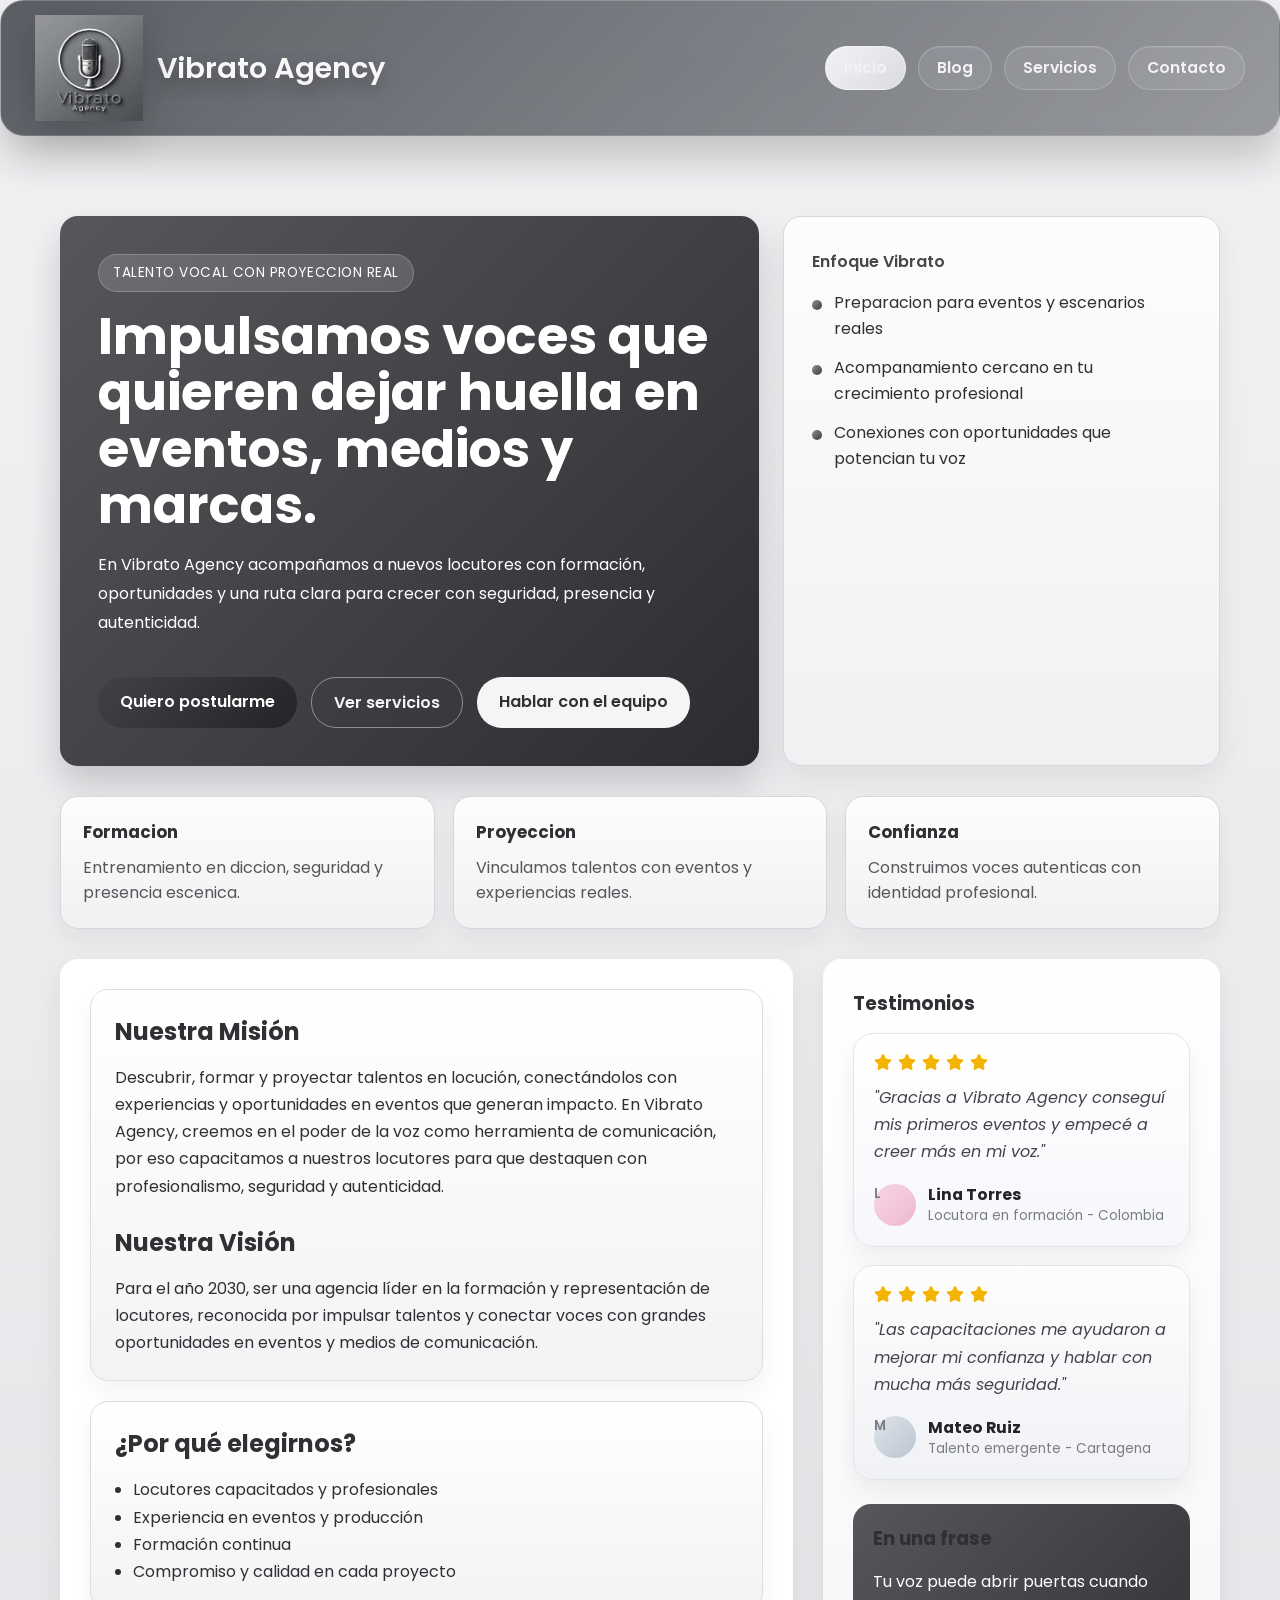
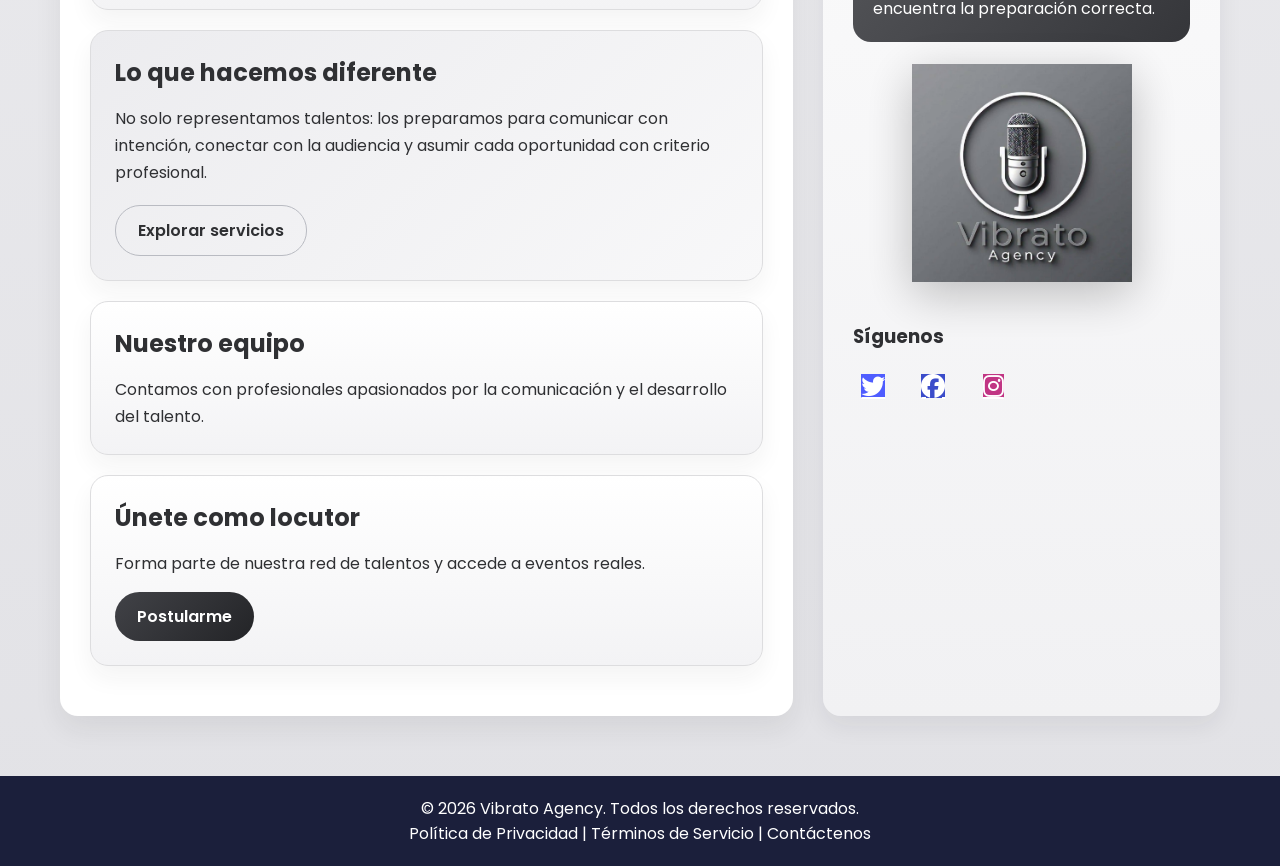
<file: index.html>
﻿<!DOCTYPE html>
<html lang="es">
<head>
    <meta charset="UTF-8">
    <meta name="viewport" content="width=device-width, initial-scale=1.0">
    <title>Vibrato Agency</title>
    <link rel="stylesheet" href="styles.css">
    <link rel="stylesheet" href="index.css">
    <link rel="preconnect" href="https://fonts.googleapis.com">
    <link rel="preconnect" href="https://fonts.gstatic.com" crossorigin>
    <link href="https://fonts.googleapis.com/css2?family=Poppins:wght@400;600&display=swap" rel="stylesheet">
    <link rel="stylesheet" href="https://cdnjs.cloudflare.com/ajax/libs/font-awesome/6.5.1/css/all.min.css">
</head>
<body class="home-page">

    <header class="main-header">
        <div class="logo-container">
            <img src="vibratologo.jpeg" alt="Logo de la empresa" class="logo">
            <h1 class="site-name">Vibrato Agency</h1>
        </div>

        <nav class="main-nav">
            <ul>
                <li><a href="index.html" class="nav-button nav-button-primary">Inicio</a></li>
                <li><a href="blog.html" class="nav-button">Blog</a></li>
                <li><a href="servicios.html" class="nav-button">Servicios</a></li>
                <li><a href="contacto.html" class="nav-button">Contacto</a></li>
            </ul>
        </nav>
    </header>

    <main class="main-content">
        <section class="home-hero">
            <div class="home-hero-copy">
                <span class="hero-badge">Talento vocal con proyeccion real</span>
                <h2>Impulsamos voces que quieren dejar huella en eventos, medios y marcas.</h2>
                <p>
                    En Vibrato Agency acompañamos a nuevos locutores con formación, oportunidades y una ruta clara para crecer con seguridad, presencia y autenticidad.
                </p>
                <div class="hero-actions">
                    <a href="contacto.html" class="cta-button">Quiero postularme</a>
                    <a href="servicios.html" class="services-button">Ver servicios</a>
                    <a href="contacto.html" class="secondary-button">Hablar con el equipo</a>
                </div>
            </div>

            <div class="hero-highlight-card">
                <p class="highlight-label">Enfoque Vibrato</p>
                <ul class="hero-points">
                    <li>Preparacion para eventos y escenarios reales</li>
                    <li>Acompanamiento cercano en tu crecimiento profesional</li>
                    <li>Conexiones con oportunidades que potencian tu voz</li>
                </ul>
            </div>
        </section>

        <section class="home-stats">
            <article class="stat-card">
                <strong>Formacion</strong>
                <span>Entrenamiento en diccion, seguridad y presencia escenica.</span>
            </article>
            <article class="stat-card">
                <strong>Proyeccion</strong>
                <span>Vinculamos talentos con eventos y experiencias reales.</span>
            </article>
            <article class="stat-card">
                <strong>Confianza</strong>
                <span>Construimos voces autenticas con identidad profesional.</span>
            </article>
        </section>

        <div class="content-container">

            <section class="main-section">

            <div class="card">
            
            <h2>Nuestra Misión</h2>
            <p>
                Descubrir, formar y proyectar talentos en locución, conectándolos con experiencias y oportunidades en eventos que generan impacto. En Vibrato Agency, creemos en el poder de la voz como herramienta de comunicación, por eso capacitamos a nuestros locutores para que destaquen con profesionalismo, seguridad y autenticidad.
            </p>
            <br>
            <h2>Nuestra Visión</h2>
            <p>
                Para el año 2030, ser una agencia líder en la formación y representación de locutores, reconocida por impulsar talentos y conectar voces con grandes oportunidades en eventos y medios de comunicación.
            </p>
            </div>


            <div class="card justify-text">
            <h2>¿Por qué elegirnos?</h2>
            <ul>
                <li>Locutores capacitados y profesionales</li>
                <li>Experiencia en eventos y producción</li>
                <li>Formación continua</li>
                <li>Compromiso y calidad en cada proyecto</li>
            </ul>
            </div>

            <div class="card spotlight-card">
                <h2>Lo que hacemos diferente</h2>
                <p>
                    No solo representamos talentos: los preparamos para comunicar con intención, conectar con la audiencia y asumir cada oportunidad con criterio profesional.
                </p>
                <a href="servicios.html" class="services-button section-services-button">Explorar servicios</a>
            </div>

            <div class="card">
                <h2>Nuestro equipo</h2>
                <p>
                    Contamos con profesionales apasionados por la comunicación y el desarrollo del talento.
                </p>
            </div>  

            <div class="card">

            <h2>Únete como locutor</h2>
            <p>Forma parte de nuestra red de talentos y accede a eventos reales.</p>

            <a href="contacto.html" class="cta-button">
                Postularme
            </a>

            </div>
            </section>

            <aside class="main-aside">
                <h3>Testimonios</h3>
                <div class="testimonial-card">
                    <div class="testimonial-stars" aria-label="5 estrellas">
                        <i class="fas fa-star"></i>
                        <i class="fas fa-star"></i>
                        <i class="fas fa-star"></i>
                        <i class="fas fa-star"></i>
                        <i class="fas fa-star"></i>
                    </div>
                    <p class="testimonial-text">
                        "Gracias a Vibrato Agency conseguí mis primeros eventos y empecé a creer más en mi voz."
                    </p>
                    <div class="testimonial-author">
                        <span class="testimonial-avatar">L</span>
                        <div>
                            <strong>Lina Torres</strong>
                            <span>Locutora en formación - Colombia</span>
                        </div>
                    </div>
                </div>

                <div class="testimonial-card testimonial-card-soft">
                    <div class="testimonial-stars" aria-label="5 estrellas">
                        <i class="fas fa-star"></i>
                        <i class="fas fa-star"></i>
                        <i class="fas fa-star"></i>
                        <i class="fas fa-star"></i>
                        <i class="fas fa-star"></i>
                    </div>
                    <p class="testimonial-text">
                        "Las capacitaciones me ayudaron a mejorar mi confianza y hablar con mucha más seguridad."
                    </p>
                    <div class="testimonial-author">
                        <span class="testimonial-avatar testimonial-avatar-dark">M</span>
                        <div>
                            <strong>Mateo Ruiz</strong>
                            <span>Talento emergente - Cartagena</span>
                        </div>
                    </div>
                </div>

                <div class="mini-quote">
                    <h3>En una frase</h3>
                    <p>Tu voz puede abrir puertas cuando encuentra la preparación correcta.</p>
                </div>

                <div class="aside-logo-wrap">
                    <img src="vibratologo.jpeg" alt="Logo Vibrato Agency" class="mini-quote-logo">
                </div>

                <h3>Síguenos</h3>
                <ul class="social-icons">
                    <li><a href="#" aria-label="Twitter"><i class="fab fa-twitter"></i></a></li>
                    <li><a href="#" aria-label="Facebook"><i class="fab fa-facebook"></i></a></li>
                    <li><a href="#" aria-label="Instagram"><i class="fab fa-instagram"></i></a></li>
                </ul>

            </aside>

        </div>
    </main>

    <footer class="main-footer">
        <p>&copy; 2026 Vibrato Agency. Todos los derechos reservados.</p>
        <p>
            <a href="#">Política de Privacidad</a> | 
            <a href="#">Términos de Servicio</a> | 
            <a href="#">Contáctenos</a>
        </p>
    </footer>

</body>
</html>
</file>
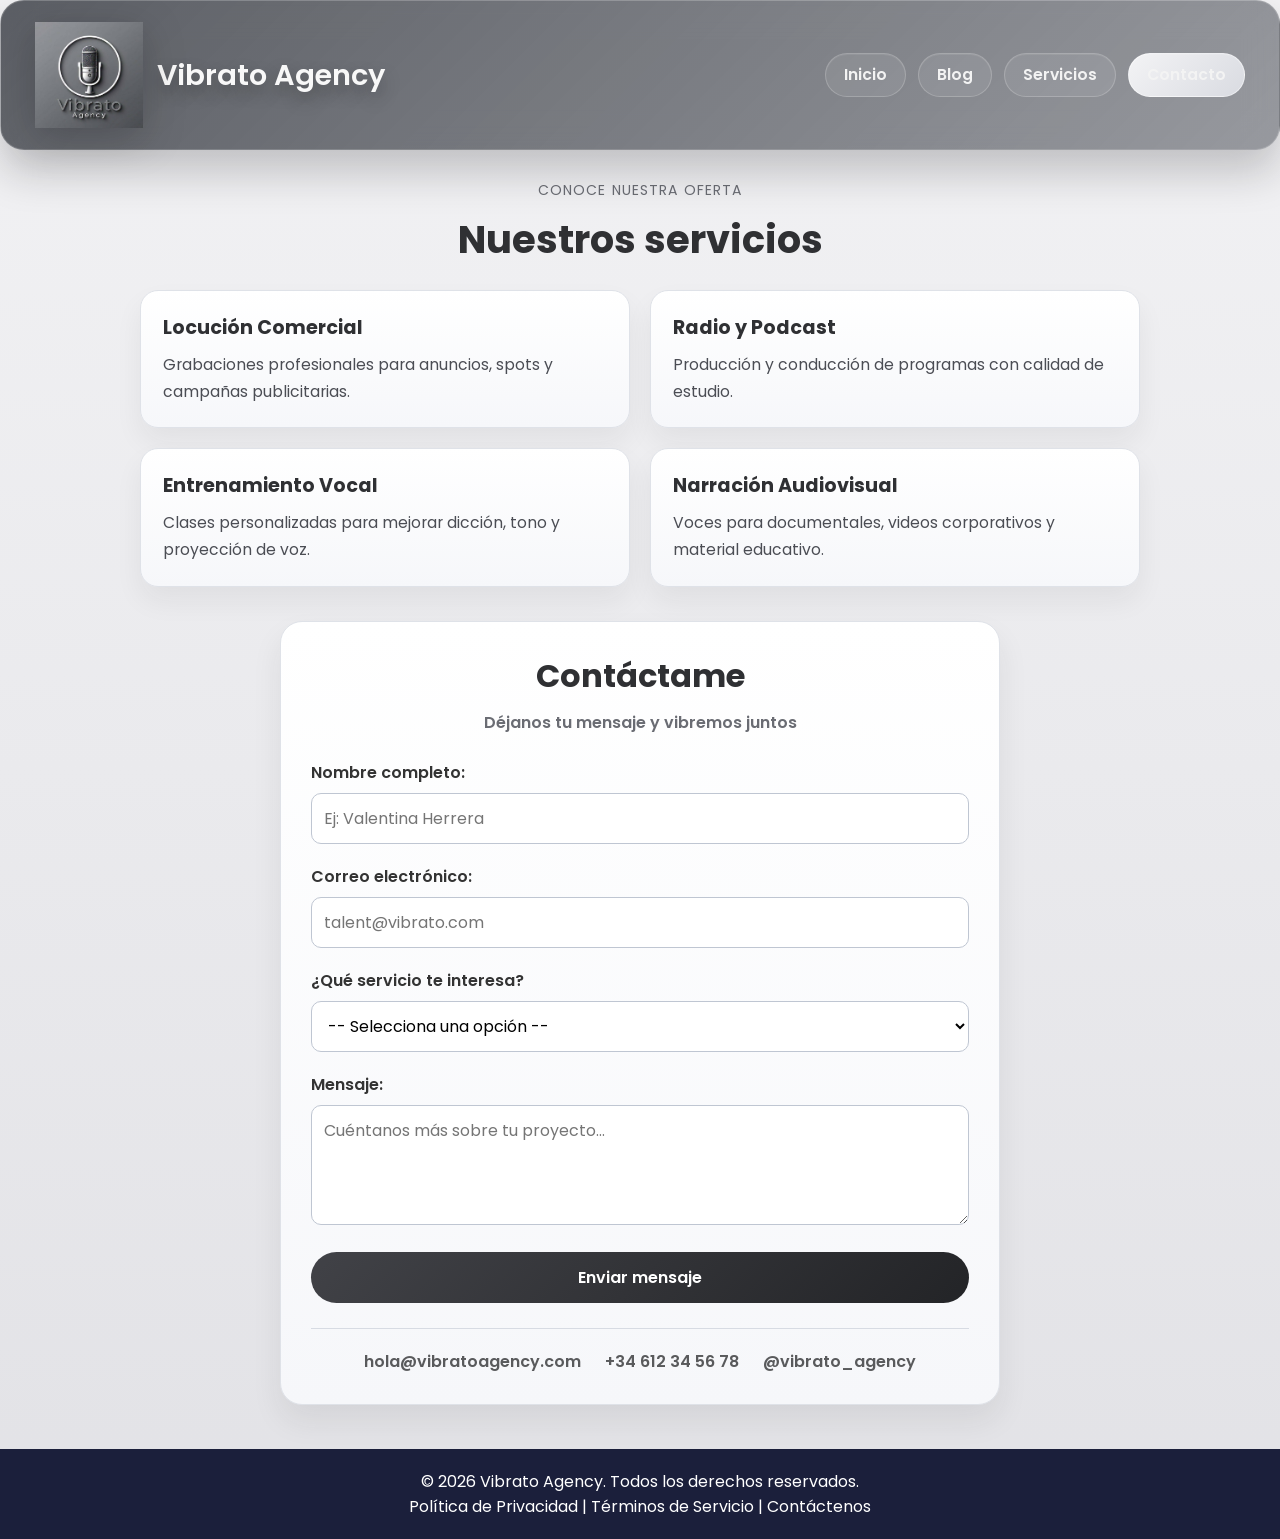
<file: contacto.html>
<!DOCTYPE html>
<html lang="es">
<head>
  <meta charset="UTF-8">
  <meta name="viewport" content="width=device-width, initial-scale=1.0">
  <title>Vibrato Agency | Contacto</title>
  <link rel="stylesheet" href="styles.css">
  <link rel="stylesheet" href="contacto.css">
  <link rel="preconnect" href="https://fonts.googleapis.com">
  <link rel="preconnect" href="https://fonts.gstatic.com" crossorigin>
  <link href="https://fonts.googleapis.com/css2?family=Poppins:wght@400;600&display=swap" rel="stylesheet">
  <link rel="stylesheet" href="https://cdnjs.cloudflare.com/ajax/libs/font-awesome/6.5.1/css/all.min.css">
</head>
<body class="contacto-page">
  <header class="main-header">
    <div class="logo-container">
      <img src="vibratologo.jpeg" alt="Logo de la empresa" class="logo">
      <h1 class="site-name">Vibrato Agency</h1>
    </div>

    <nav class="main-nav">
      <ul>
        <li><a href="index.html" class="nav-button">Inicio</a></li>
        <li><a href="blog.html" class="nav-button">Blog</a></li>
        <li><a href="servicios.html" class="nav-button">Servicios</a></li>
        <li><a href="contacto.html" class="nav-button nav-button-primary">Contacto</a></li>
      </ul>
    </nav>
  </header>

  <section class="contacto-services">
    <div class="contacto-services-header">
      <p class="contacto-kicker">Conoce nuestra oferta</p>
      <h2>Nuestros servicios</h2>
    </div>
    <div class="servicios-contenedor">
      <div class="servicio">
        <h3>Locuci&oacute;n Comercial</h3>
        <p>Grabaciones profesionales para anuncios, spots y campa&ntilde;as publicitarias.</p>
      </div>
      <div class="servicio">
        <h3>Radio y Podcast</h3>
        <p>Producci&oacute;n y conducci&oacute;n de programas con calidad de estudio.</p>
      </div>
      <div class="servicio">
        <h3>Entrenamiento Vocal</h3>
        <p>Clases personalizadas para mejorar dicci&oacute;n, tono y proyecci&oacute;n de voz.</p>
      </div>
      <div class="servicio">
        <h3>Narraci&oacute;n Audiovisual</h3>
        <p>Voces para documentales, videos corporativos y material educativo.</p>
      </div>
    </div>
  </section>

  <main class="contacto-main">
    <div class="formulario-card">
      <h2>Cont&aacute;ctame</h2>
      <div class="subtitulo-contacto">D&eacute;janos tu mensaje y vibremos juntos</div>

      <form action="#" method="post" id="formContacto">
        <label for="nombre">Nombre completo:</label>
        <input type="text" id="nombre" name="nombre" placeholder="Ej: Valentina Herrera" required>

        <label for="email">Correo electr&oacute;nico:</label>
        <input type="email" id="email" name="email" placeholder="talent@vibrato.com" required>

        <label for="servicio">&iquest;Qu&eacute; servicio te interesa?</label>
        <select id="servicio" name="servicio">
          <option value="">-- Selecciona una opci&oacute;n --</option>
          <option value="Locuci&oacute;n Comercial">Locuci&oacute;n Comercial</option>
          <option value="Radio y Podcast">Radio y Podcast</option>
          <option value="Entrenamiento Vocal">Entrenamiento Vocal</option>
          <option value="Narraci&oacute;n Audiovisual">Narraci&oacute;n Audiovisual</option>
          <option value="otro">Otro (especifica abajo)</option>
        </select>

        <div id="campoOtro" class="campo-otro">
          <label for="otroServicio">Especifica tu servicio:</label>
          <input type="text" id="otroServicio" name="otroServicio" placeholder="Ej: Doblaje, Voice over, Clases grupales, etc.">
        </div>

        <label for="mensaje">Mensaje:</label>
        <textarea id="mensaje" name="mensaje" placeholder="Cu&eacute;ntanos m&aacute;s sobre tu proyecto..."></textarea>

        <button type="submit">Enviar mensaje</button>
      </form>

      <div class="contacto-info">
        <span>hola@vibratoagency.com</span>
        <span>+34 612 34 56 78</span>
        <span>@vibrato_agency</span>
      </div>
    </div>
  </main>

  <footer class="main-footer">
    <p>&copy; 2026 Vibrato Agency. Todos los derechos reservados.</p>
    <p>
      <a href="#">Pol&iacute;tica de Privacidad</a> |
      <a href="#">T&eacute;rminos de Servicio</a> |
      <a href="#">Cont&aacute;ctenos</a>
    </p>
  </footer>

  <script>
    const selectServicio = document.getElementById('servicio');
    const campoOtro = document.getElementById('campoOtro');

    selectServicio.addEventListener('change', function() {
      if (this.value === 'otro') {
        campoOtro.classList.add('show');
      } else {
        campoOtro.classList.remove('show');
        document.getElementById('otroServicio').value = '';
      }
    });

    const form = document.getElementById('formContacto');
    form.addEventListener('submit', function(e) {
      if (selectServicio.value === 'otro') {
        const otroInput = document.getElementById('otroServicio');
        if (otroInput.value.trim() === '') {
          e.preventDefault();
          alert('Por favor, escribe que servicio necesitas en el campo "Especifica tu servicio".');
          otroInput.focus();
        }
      } else if (selectServicio.value === '') {
        e.preventDefault();
        alert('Por favor, selecciona un servicio o elige "Otro" para especificarlo.');
      }
    });
  </script>
</body>
</html>
</file>
<file: styles.css>
/*
Selector universal (*): aplica estilos a todos los elementos.
'box-sizing: border-box;' facilita el cálculo de los anchos y las alturas.
*/
* {
    box-sizing: border-box;
    margin: 0;
    padding: 0;
}


/* Estilos para el cuerpo de la página */
body {
    font-family: 'Poppins', sans-serif;
    background-color: #f6f8fc;
    color: #2b2b2b;
}


/* Header compartido */
.main-header {
    min-height: 136px;
    display: flex;
    justify-content: space-between;
    align-items: center;
    gap: 24px;
    padding: 20px 34px;
    position: fixed;
    top: 0;
    left: 0;
    width: 100%;
    z-index: 1000;
    border: 1px solid rgba(255, 255, 255, 0.18);
    border-radius: 24px;
    background: linear-gradient(135deg, rgba(27, 31, 39, 0.7), rgba(62, 66, 75, 0.5));
    backdrop-filter: blur(16px);
    -webkit-backdrop-filter: blur(16px);
    box-shadow: 0 22px 42px rgba(24, 25, 29, 0.22);
}


.logo-container {
    display: flex;
    align-items: center;
    gap: 14px;
    min-width: 0;
    flex: 1;
}


.logo {
    width: auto;
    height: 108px;
    max-width: 108px;
    object-fit: contain;
    margin: 0;
    flex-shrink: 0;
    display: block;
    filter: drop-shadow(0 10px 20px rgba(0, 0, 0, 0.22));
}


.site-name {
    font-size: 1.8rem;
    font-weight: 600;
    color: #f8f8f8;
    text-shadow: 0 8px 18px rgba(0, 0, 0, 0.32);
}


.main-nav {
    margin-left: auto;
}


.main-nav ul {
    list-style: none;
    display: flex;
    align-items: center;
    justify-content: flex-end;
    flex-wrap: nowrap;
    gap: 12px;
}


.main-nav li {
    margin-left: 0;
}


.main-nav a {
    color: #f3f3f3;
    text-decoration: none;
}


.nav-button {
    display: inline-flex;
    align-items: center;
    justify-content: center;
    min-height: 44px;
    padding: 10px 18px;
    border-radius: 999px;
    border: 1px solid rgba(255, 255, 255, 0.2);
    background: rgba(255, 255, 255, 0.08);
    color: #f8f8f8;
    font-size: 0.98rem;
    font-weight: 600;
    line-height: 1;
    box-shadow: inset 0 1px 0 rgba(255, 255, 255, 0.08);
    transition: all 0.3s ease;
}


.nav-button:hover {
    color: #ffffff;
    background: rgba(255, 255, 255, 0.16);
    border-color: rgba(255, 255, 255, 0.34);
    transform: translateY(-1px);
}


.nav-button-primary {
    background: linear-gradient(135deg, #f3f3f5, #d9dbe1);
    color: #232427;
    border-color: rgba(255, 255, 255, 0.45);
}


.nav-button-primary:hover {
    color: #151619;
    background: linear-gradient(135deg, #ffffff, #e8e9ed);
}


/*
--- ESTILOS DEL FOOTER ---
*/
.main-footer {
    background-color: #1b1f3b;
    color: #fff;
    text-align: center;
    padding: 20px;
    margin-top: 20px;
}


.main-footer a {
    color: inherit;
    text-decoration: none;
}


/* ========================= */
/* SERVICIOS LEGACY */
/* ========================= */

#servicios {
  padding: 60px 20px;
  background: linear-gradient(135deg, #1b1f3b, #3a3f6b);
  text-align: center;
  color: #fff;
}

#servicios h2 {
  font-size: 36px;
  margin-bottom: 40px;
  text-shadow: 2px 2px 6px rgba(0,0,0,0.3);
}

.servicios-contenedor {
  display: grid;
  grid-template-columns: repeat(auto-fit, minmax(220px, 1fr));
  gap: 25px;
  max-width: 1000px;
  margin: 0 auto;
}

.servicio {
  background: #ffffff;
  color: #2b2b2b;
  padding: 25px;
  border-radius: 12px;
  box-shadow: 0 6px 15px rgba(0,0,0,0.15);
  transition: transform 0.3s ease, box-shadow 0.3s ease;
}

.servicio h3 {
  margin-bottom: 15px;
  color: #1b1f3b;
}

.servicio:hover {
  transform: translateY(-8px);
  box-shadow: 0 10px 20px rgba(0,0,0,0.25);
}


@media (max-width: 900px) {
    .main-header {
        min-height: auto;
        flex-direction: column;
        gap: 16px;
        padding: 20px;
    }

    .logo-container {
        width: 100%;
        justify-content: center;
    }

    .logo {
        height: 86px;
        max-width: 86px;
    }

    .site-name {
        font-size: 1.45rem;
    }

    .main-nav {
        width: 100%;
        margin-left: 0;
    }

    .main-nav ul {
        justify-content: center;
        flex-wrap: wrap;
    }
}
</file>
<file: index.css>
/* Estilos del header - Ya explicados */
.main-header {
    height: 100px;
    display: flex;
    justify-content: space-between;
    align-items: center;
    padding: 0 40px;
    position: relative;
    box-shadow: 0 4px 6px rgba(0, 0, 0, 0.1);
}


.main-header::before {
    content: '';
    position: absolute;
    top: 0;
    left: 0;
    width: 100%;
    height: 100%;
    background-image: url('https://images.unsplash.com/photo-1549692520-acc6669e262c?q=80&w=2070&auto=format&fit=crop');
    background-size: cover;
    background-position: center;
    z-index: -1;
    filter: brightness(0.4);
}


.logo-container {
    display: flex;
    align-items: center;
    color: #1b1f3b;
}


.logo {
    height: 200px;
    margin-right: 20px;
}


/* TÍTULO MÁS PREMIUM (SIN AZUL FUERTE) */
.site-name {
    font-size: 1.8rem;
    font-weight: 600;
    color: #1b1f3b;
}


/* NAV PREMIUM (SIN AZUL VIVO) */
.main-nav ul {
    list-style: none;
    display: flex;
}


.main-nav li {
    margin-left: 30px;
}


.main-nav a {
    text-decoration: none;
    color: #2b2b2b;
    font-size: 1.1rem;
    font-weight: 500;
    transition: color 0.3s ease;
}


.main-nav a:hover {
    color: #1b1f3b;
}


/*
--- NUEVOS ESTILOS PARA EL CONTENIDO ---
*/


.main-content {
    padding: 40px 20px;
    max-width: 1200px;
    margin: 20px auto;
}


.home-hero {
    display: grid;
    grid-template-columns: 1.6fr 1fr;
    gap: 24px;
    align-items: stretch;
    margin-bottom: 30px;
}


.home-hero-copy,
.hero-highlight-card,
.stat-card,
.card,
.mini-quote {
    border-radius: 18px;
}


.home-hero-copy {
    background: linear-gradient(135deg, #56575b 0%, #3d3e42 60%, #2b2c2f 100%);
    color: #fff;
    padding: 38px;
    box-shadow: 0 18px 35px rgba(34, 35, 38, 0.2);
}


.hero-badge {
    display: inline-block;
    margin-bottom: 16px;
    padding: 8px 14px;
    background-color: rgba(255, 255, 255, 0.14);
    border: 1px solid rgba(255, 255, 255, 0.2);
    border-radius: 999px;
    font-size: 0.85rem;
    letter-spacing: 0.04em;
    text-transform: uppercase;
}


.home-hero-copy h2 {
    font-size: clamp(2rem, 4vw, 3.2rem);
    line-height: 1.1;
    margin-bottom: 18px;
    color: #fff;
}


.home-hero-copy p {
    font-size: 1rem;
    line-height: 1.8;
    max-width: 620px;
}


.hero-actions {
    display: flex;
    flex-wrap: wrap;
    gap: 14px;
    margin-top: 24px;
}


.secondary-button {
    display: inline-block;
    margin-top: 15px;
    padding: 12px 22px;
    background-color: #ffffff;
    color: #1b1f3b;
    text-decoration: none;
    border-radius: 25px;
    font-weight: 600;
    transition: all 0.3s ease;
}


.services-button {
    display: inline-block;
    margin-top: 15px;
    padding: 12px 22px;
    background: transparent;
    color: #f5f5f6;
    text-decoration: none;
    border: 1px solid rgba(255, 255, 255, 0.45);
    border-radius: 25px;
    font-weight: 600;
    transition: all 0.3s ease;
}


.services-button:hover {
    transform: translateY(-2px);
    background-color: rgba(255, 255, 255, 0.12);
}


.secondary-button:hover {
    transform: translateY(-2px);
    background-color: #edf0ff;
}


.hero-highlight-card {
    background: #fff;
    padding: 32px 28px;
    box-shadow: 0 12px 30px rgba(15, 23, 42, 0.08);
    border: 1px solid #e6eaf5;
}


.highlight-label {
    color: #4f5dff;
    font-weight: 600;
    margin-bottom: 16px;
}


.hero-points {
    list-style: none;
}


.hero-points li {
    position: relative;
    padding-left: 22px;
    margin-bottom: 14px;
    line-height: 1.6;
}


.hero-points li::before {
    content: '';
    position: absolute;
    left: 0;
    top: 10px;
    width: 10px;
    height: 10px;
    border-radius: 50%;
    background: linear-gradient(135deg, #4f5dff, #1b1f3b);
}


.home-stats {
    display: grid;
    grid-template-columns: repeat(3, minmax(0, 1fr));
    gap: 18px;
    margin-bottom: 30px;
}


.stat-card {
    background: #fff;
    padding: 22px;
    border: 1px solid #e6eaf5;
    box-shadow: 0 10px 24px rgba(15, 23, 42, 0.06);
}


.stat-card strong {
    display: block;
    color: #1b1f3b;
    font-size: 1.05rem;
    margin-bottom: 10px;
}


.stat-card span {
    display: block;
    line-height: 1.6;
    color: #4a5568;
}


.content-container {
    display: flex;
    gap: 30px;
    flex-wrap: wrap;
}


.main-section {
    flex: 2;
    background-color: #fff;
    padding: 30px;
    border-radius: 8px;
    box-shadow: 0 2px 5px rgba(0, 0, 0, 0.08);
}


.card {
    padding: 24px;
    margin-bottom: 20px;
    background: linear-gradient(180deg, #ffffff 0%, #f8faff 100%);
    border: 1px solid #e7ebf3;
    box-shadow: 0 12px 24px rgba(15, 23, 42, 0.05);
}


.card p,
.card li,
.main-aside p {
    line-height: 1.7;
}


.card ul {
    padding-left: 18px;
}


.spotlight-card {
    background: linear-gradient(135deg, #eef2ff 0%, #f8faff 100%);
}


.section-image {
    width: 100%;
    height: auto;
    border-radius: 8px;
    margin: 20px 0;
}


/* TITULOS MÁS ELEGANTES (NO AZUL ELÉCTRICO) */
.main-section h2, .main-aside h3 {
    color: #1b1f3b;
    margin-bottom: 15px;
}


/*
ASIDE
*/
.main-aside {
    flex: 1;
    background-color: #ffffff;
    padding: 30px;
    border-radius: 8px;
    box-shadow: 0 2px 5px rgba(0, 0, 0, 0.08);
}


.main-aside h3:not(:first-child) {
    margin-top: 26px;
}


.testimonial-card {
    padding: 20px;
    margin-bottom: 18px;
    border-radius: 20px;
    background: linear-gradient(180deg, #ffffff 0%, #f6f7fb 100%);
    border: 1px solid #e2e5ec;
    box-shadow: 0 12px 24px rgba(15, 23, 42, 0.06);
}


.testimonial-card-soft {
    background: linear-gradient(180deg, #fdfdfd 0%, #f1f2f6 100%);
}


.testimonial-stars {
    display: flex;
    gap: 6px;
    margin-bottom: 14px;
    color: #f5b301;
    font-size: 1rem;
}


.testimonial-text {
    margin-bottom: 18px;
    color: #43454c;
    font-style: italic;
    line-height: 1.8;
}


.testimonial-author {
    display: flex;
    align-items: center;
    gap: 12px;
}


.testimonial-author strong,
.testimonial-author span {
    display: block;
}


.testimonial-author strong {
    color: #232427;
    font-size: 0.98rem;
}


.testimonial-author span {
    color: #7a7d86;
    font-size: 0.85rem;
}


.testimonial-avatar {
    display: inline-flex;
    align-items: center;
    justify-content: center;
    width: 42px;
    height: 42px;
    border-radius: 50%;
    background: linear-gradient(135deg, #f7d6e3, #efb8d0);
    color: #7a2148;
    font-weight: 600;
    flex-shrink: 0;
}


.testimonial-avatar-dark {
    background: linear-gradient(135deg, #dde3ea, #bcc6d1);
    color: #2f3033;
}


.mini-quote {
    margin-top: 24px;
    padding: 20px;
    background: linear-gradient(135deg, #1b1f3b, #313b79);
    color: #fff;
}


.mini-quote h3 {
    color: #fff;
}


.mini-quote-logo {
    display: block;
    width: 100%;
    max-width: 220px;
    height: auto;
    margin: 0 auto;
    object-fit: contain;
    filter: drop-shadow(0 12px 24px rgba(0, 0, 0, 0.24));
    opacity: 0.98;
}


.aside-logo-wrap {
    display: flex;
    justify-content: center;
    width: 100%;
    padding: 22px 6px 14px;
}


/* LISTAS */
.aside-links, .social-icons {
    list-style: none;
    padding: 0;
    margin-bottom: 20px;
}


.aside-links li {
    margin-bottom: 10px;
}


.aside-links a {
    text-decoration: none;
    color: #4f5dff;
    transition: color 0.3s ease;
}


.aside-links a:hover {
    color: #1b1f3b;
}


/* REDES */
.social-icons {
    display: flex;
    gap: 20px;
}


.social-icons a {
    color: #fff;
    font-size: 24px;
    width: 40px;
    height: 40px;
    display: flex;
    justify-content: center;
    align-items: center;
    border-radius: 50%;
    transition: transform 0.3s ease;
}


.fa-twitter { background-color: #4f5dff; }
.fa-facebook { background-color: #3b4cca; }
.fa-instagram { background-color: #c13584; }


.social-icons a:hover {
    transform: scale(1.1);
}


.cta-button {
    display: inline-block;
    margin-top: 15px;
    padding: 12px 22px;
    background-color: #1b1f3b;
    color: #fff;
    text-decoration: none;
    border-radius: 25px;
    font-weight: 600;
    transition: all 0.3s ease;
}


.cta-button:hover {
    background-color: #3a3f6b;
    transform: translateY(-2px);
}


.home-page {
    background: linear-gradient(180deg, #f2f2f4 0%, #e2e2e6 100%);
    color: #2f3033;
    padding-top: 156px;
}


.home-page .site-name {
    color: #f8f8f8;
    text-shadow: 0 8px 18px rgba(0, 0, 0, 0.32);
}


.home-page .main-header {
    min-height: 136px;
    display: flex;
    justify-content: space-between;
    align-items: center;
    gap: 24px;
    padding: 20px 34px;
    border: 1px solid rgba(255, 255, 255, 0.18);
    border-radius: 24px;
    background: linear-gradient(135deg, rgba(27, 31, 39, 0.7), rgba(62, 66, 75, 0.5));
    backdrop-filter: blur(16px);
    -webkit-backdrop-filter: blur(16px);
    box-shadow: 0 22px 42px rgba(24, 25, 29, 0.22);
    position: fixed;
    top: 0;
    left: 0;
    width: 100%;
    z-index: 1000;
}


.home-page .logo-container {
    display: flex;
    align-items: center;
    gap: 14px;
    min-width: 0;
    flex: 1;
}


.home-page .logo {
    width: auto;
    height: 108px;
    max-width: 108px;
    object-fit: contain;
    margin: 0;
    flex-shrink: 0;
    display: block;
    filter: drop-shadow(0 10px 20px rgba(0, 0, 0, 0.22));
}


.home-page .main-nav {
    margin-left: auto;
}


.home-page .main-nav ul {
    display: flex;
    align-items: center;
    justify-content: flex-end;
    flex-wrap: nowrap;
    gap: 12px;
}


.home-page .main-nav li {
    margin-left: 0;
}


.home-page .main-nav a {
    color: #f3f3f3;
}


.home-page .nav-button {
    display: inline-flex;
    align-items: center;
    justify-content: center;
    min-height: 44px;
    padding: 10px 18px;
    border-radius: 999px;
    border: 1px solid rgba(255, 255, 255, 0.2);
    background: rgba(255, 255, 255, 0.08);
    color: #f8f8f8;
    font-size: 0.98rem;
    font-weight: 600;
    line-height: 1;
    box-shadow: inset 0 1px 0 rgba(255, 255, 255, 0.08);
}


.home-page .nav-button:hover {
    color: #ffffff;
    background: rgba(255, 255, 255, 0.16);
    border-color: rgba(255, 255, 255, 0.34);
    transform: translateY(-1px);
}


.home-page .nav-button-primary {
    background: linear-gradient(135deg, #f3f3f5, #d9dbe1);
    color: #232427;
    border-color: rgba(255, 255, 255, 0.45);
}


.home-page .nav-button-primary:hover {
    color: #151619;
    background: linear-gradient(135deg, #ffffff, #e8e9ed);
}


.home-page .home-hero-copy {
    background: linear-gradient(135deg, #56575b 0%, #3d3e42 60%, #2b2c2f 100%);
    box-shadow: 0 18px 35px rgba(34, 35, 38, 0.2);
}


.home-page .secondary-button {
    background-color: #f5f5f6;
    color: #2f3033;
}


.home-page .services-button {
    color: #f5f5f6;
    border-color: rgba(255, 255, 255, 0.42);
}


.home-page .services-button:hover {
    background-color: rgba(255, 255, 255, 0.12);
}


.home-page .secondary-button:hover {
    background-color: #e4e4e7;
}


.home-page .hero-highlight-card {
    background: linear-gradient(180deg, #fdfdfd 0%, #f1f1f3 100%);
    box-shadow: 0 12px 30px rgba(34, 35, 38, 0.08);
    border: 1px solid #d6d6db;
}


.home-page .highlight-label {
    color: #46474b;
}


.home-page .hero-points li::before {
    background: linear-gradient(135deg, #8e9096, #3a3b3f);
}


.home-page .stat-card {
    background: linear-gradient(180deg, #fdfdfd 0%, #f1f1f3 100%);
    border: 1px solid #d6d6db;
    box-shadow: 0 10px 24px rgba(34, 35, 38, 0.06);
}


.home-page .stat-card strong,
.home-page .main-section h2,
.home-page .main-aside h3 {
    color: #2f3033;
}


.home-page .stat-card span {
    color: #56575b;
}


.home-page .card {
    background: linear-gradient(180deg, #ffffff 0%, #f3f3f5 100%);
    border: 1px solid #dddddf;
    box-shadow: 0 12px 24px rgba(34, 35, 38, 0.05);
}


.home-page .spotlight-card {
    background: linear-gradient(135deg, #ececef 0%, #f8f8f9 100%);
}


.home-page .section-services-button {
    color: #2f3033;
    border-color: #b9bbc2;
    margin-top: 18px;
}


.home-page .section-services-button:hover {
    background-color: #e7e7ea;
}


.home-page .main-aside {
    background: linear-gradient(180deg, #ffffff 0%, #f1f1f3 100%);
    box-shadow: 0 10px 24px rgba(34, 35, 38, 0.07);
}


.home-page .mini-quote {
    background: linear-gradient(135deg, #56575b, #35363a);
}


.home-page .aside-links a {
    color: #4d4e53;
}


.home-page .aside-links a:hover {
    color: #232427;
}


.home-page .cta-button {
    background: linear-gradient(135deg, #414247, #232427);
}


.home-page .cta-button:hover {
    background: linear-gradient(135deg, #5e6067, #303136);
}


.home-page .main-section {
    border-radius: 18px;
    box-shadow: 0 12px 28px rgba(34, 35, 38, 0.08);
}


.home-page .main-aside {
    border-radius: 18px;
}


@media (max-width: 900px) {
    .home-hero,
    .home-stats {
        grid-template-columns: 1fr;
    }

    .main-header {
        height: auto;
        flex-direction: column;
        gap: 14px;
        padding: 20px;
    }

    .logo {
        height: 120px;
        margin-right: 12px;
    }

    .main-nav ul {
        flex-wrap: wrap;
        justify-content: center;
        gap: 12px;
    }

    .main-nav li {
        margin-left: 0;
    }

    .content-container {
        flex-direction: column;
    }

    .home-page .main-header {
        min-height: auto;
        padding: 20px;
        gap: 16px;
    }

    .home-page .logo-container {
        width: 100%;
        justify-content: center;
    }

    .home-page .logo {
        height: 86px;
        max-width: 86px;
    }

    .home-page .site-name {
        font-size: 1.45rem;
    }

    .home-page .main-nav {
        width: 100%;
        margin-left: 0;
    }

    .home-page .main-nav ul {
        justify-content: center;
        flex-wrap: wrap;
    }

    .home-page {
        padding-top: 172px;
    }
}
</file>
<file: contacto.css>
.contacto-page {
  background: linear-gradient(180deg, #f2f2f4 0%, #e2e2e6 100%);
  color: #2f3033;
  padding-top: 156px;
}

.contacto-services {
  max-width: 1200px;
  margin: 0 auto;
  padding: 24px 20px 0;
}

.contacto-services-header {
  margin-bottom: 22px;
  text-align: center;
}

.contacto-kicker {
  margin-bottom: 10px;
  color: #6a6c73;
  font-size: 0.88rem;
  text-transform: uppercase;
  letter-spacing: 0.08em;
}

.contacto-services-header h2 {
  font-size: clamp(1.9rem, 3vw, 2.8rem);
  color: #2f3033;
}

.contacto-main {
  max-width: 760px;
  margin: 34px auto 0;
  padding: 0 20px 24px;
}

.servicios-contenedor {
  display: grid;
  grid-template-columns: repeat(2, minmax(0, 1fr));
  gap: 20px;
}

.servicio {
  border: 1px solid #dfe2e8;
  background: linear-gradient(180deg, #ffffff 0%, #f6f7fa 100%);
  border-radius: 18px;
  padding: 22px;
  box-shadow: 0 14px 28px rgba(34, 35, 38, 0.06);
  transition: transform 0.3s ease, box-shadow 0.3s ease;
  text-align: left;
}

.servicio:hover {
  transform: translateY(-5px);
  box-shadow: 0 18px 32px rgba(34, 35, 38, 0.12);
}

.servicio h3 {
  color: #2f3033;
  font-size: 1.2rem;
  margin-bottom: 10px;
}

.servicio p {
  font-size: 0.98rem;
  line-height: 1.7;
  color: #4b4d54;
}

.formulario-card {
  border: 1px solid #dfe2e8;
  background: linear-gradient(180deg, #ffffff 0%, #f6f7fa 100%);
  border-radius: 22px;
  padding: 30px;
  box-shadow: 0 16px 30px rgba(34, 35, 38, 0.08);
  text-align: left;
}

.formulario-card h2 {
  font-size: 2rem;
  color: #2f3033;
  margin-bottom: 10px;
  text-align: center;
}

.subtitulo-contacto {
  text-align: center;
  color: #6a6c73;
  margin-bottom: 25px;
  font-weight: 600;
}

label {
  font-weight: 600;
  color: #333;
  display: block;
  margin-bottom: 8px;
  font-size: 1rem;
}

input,
textarea,
select {
  width: 100%;
  padding: 12px;
  border: 1px solid #bfc6d2;
  border-radius: 10px;
  font-family: 'Poppins', sans-serif;
  font-size: 1rem;
  box-sizing: border-box;
  margin-bottom: 20px;
  background-color: #fff;
}

input:focus,
textarea:focus,
select:focus {
  outline: none;
  border-color: #6b7280;
  box-shadow: 0 0 0 3px rgba(107, 114, 128, 0.16);
}

textarea {
  min-height: 120px;
  resize: vertical;
}

.campo-otro {
  display: none;
}

.campo-otro.show {
  display: block;
}

button {
  background: linear-gradient(135deg, #414247, #232427);
  color: white;
  border: none;
  padding: 13px 30px;
  font-size: 1rem;
  font-weight: 600;
  border-radius: 999px;
  cursor: pointer;
  font-family: 'Poppins', sans-serif;
  width: 100%;
  transition: transform 0.3s ease, box-shadow 0.3s ease, background 0.3s ease;
}

button:hover {
  transform: translateY(-2px);
  background: linear-gradient(135deg, #5e6067, #303136);
  box-shadow: 0 18px 32px rgba(34, 35, 38, 0.18);
}

.contacto-info {
  margin-top: 25px;
  text-align: center;
  display: flex;
  justify-content: center;
  gap: 1.5rem;
  flex-wrap: wrap;
  border-top: 1px solid #d7dbe3;
  padding-top: 20px;
}

.contacto-info span {
  color: #595a5c;
  font-weight: 600;
}

@media (max-width: 900px) {
  .contacto-page {
    padding-top: 172px;
  }

  .servicios-contenedor {
    grid-template-columns: 1fr;
  }

  .formulario-card {
    padding: 22px;
  }
}
</file>
